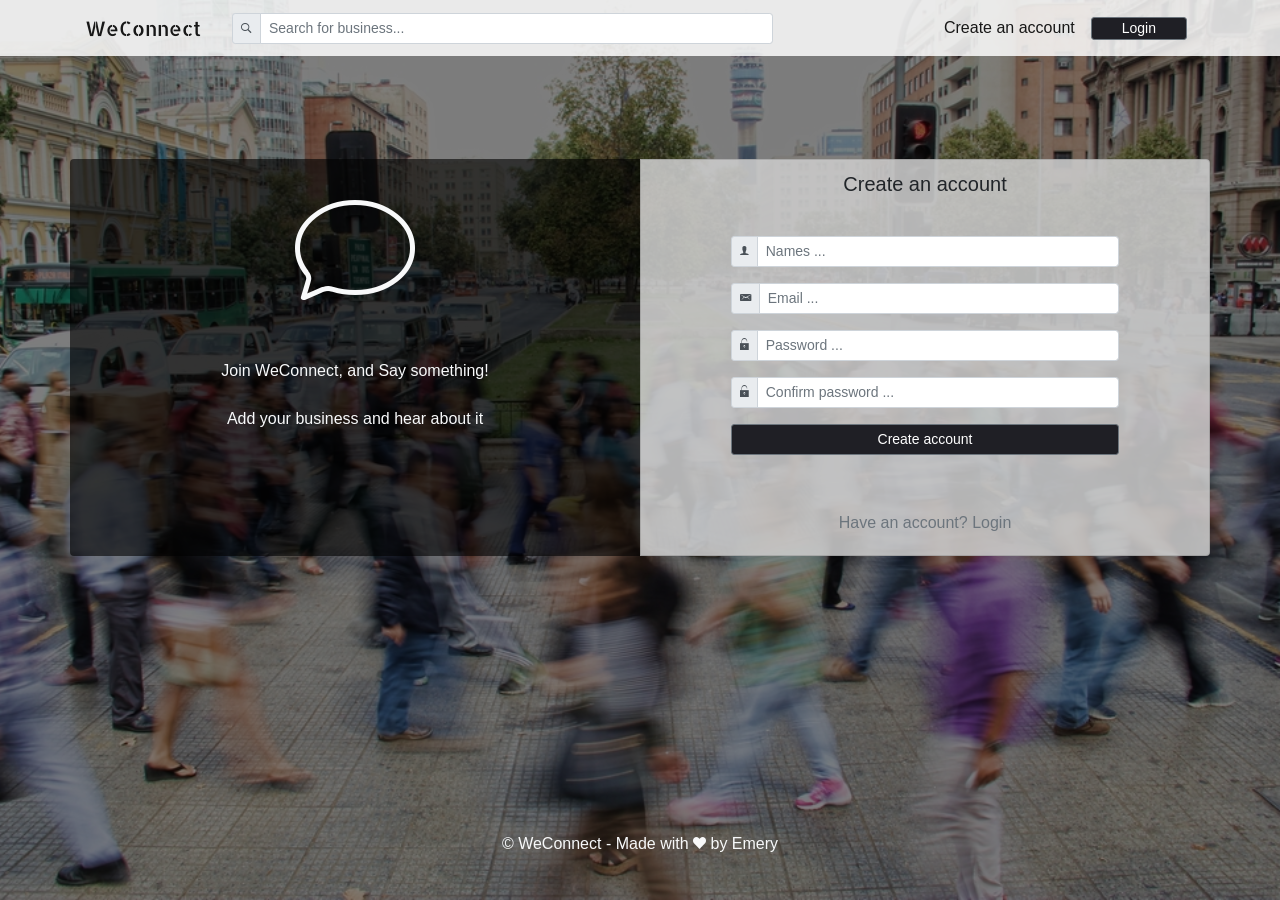
<file: templates/index.html>
<!DOCTYPE html>
<html>
<head>
  <title>Create an account - WeConnect</title>
  <link rel="stylesheet" type="text/css" href="css/bootstrap.min.css"/>
  <link rel="stylesheet" type="text/css" href="css/ionicons.min.css"/>
  <link rel="stylesheet" type="text/css" href="css/style.css"/>
  <link href="https://fonts.googleapis.com/css?family=Allerta+Stencil" rel="stylesheet">
</head>
<body class="body-img">
  <nav class="navbar navbar-expand-lg navbar-light bg-light justify-content-right account-navbar">
    <div class="container">
      <a class="navbar-brand logo" href="index.html">
        WeConnect
      </a>
      <button class="navbar-toggler" type="button" data-toggle="collapse" data-target="#navbarDropdown" aria-controls="navbarDropdown" aria-expanded="false" aria-label="Toggle navigation">
        <span class="navbar-toggler-icon"></span>
      </button>
      <div class="collapse navbar-collapse" id="navbarDropdown">
        <div class="col-md-7 no-padding">
          <form class="form-inline" action="searchResults.html" method="post">
            <div class="input-group col-md-12 input-group-sm">
              <div class="input-group-prepend">
                <div class="input-group-text">
                    <i class="ion-ios-search-strong"></i>
                </div>
              </div>
              <input type="text" class="form-control" placeholder="Search for business..."/>
            </div>
          </form>
        </div>
        <ul class="navbar-nav ml-auto">
          <li class="nav-item active">
            <a class="nav-link" href="#">Create an account</a>
          </li>
          <li class="nav-item">
            <a class="nav-link" href="login.html">
                <button class="btn btn-sm btn-secondary sign-btn">Login</button>
            </a>
          </li>
        </ul>  
      </div>
    </div>
  </nav>
  <section class="content">
    <div class="container">
      <div class="row justify-content-end account-card">
        <div class="col-md-6">
          <div >
            <h1 class="text-center text-light" style="font-size: 160px;">
              <i class="ion-ios-chatbubble-outline"></i>
            </h1>
            <p class="text-light text-center">
              Join WeConnect, and Say something!<br/><br/>
              Add your business and hear about it
            </p>
          </div>
        </div>
        <div class="col-md-6 no-padding">
          <div class="card card-form animated fadeIn">
            <div class="card-header text-center">
              <h5 class="form-header">Create an account</h5>
            </div>
            <div class="card-body">
              <form method="POST" action="AddBusiness.html">
                <div class="form-group row justify-content-center">
                  <div class="input-group input-group-sm col-md-9">
                    <div class="input-group-prepend">
                      <div class="input-group-text">
                        <i class="ion-ios-person"></i>
                      </div>
                    </div>
                    <input type="text" name="names" class="form-control" placeholder="Names ..." type="text" >
                  </div>
                </div>
                <div class="form-group row justify-content-center">
                  <div class="input-group input-group-sm col-md-9">
                    <div class="input-group-prepend">
                      <div class="input-group-text">
                        <i class="ion-email"></i>
                      </div>
                    </div>
                    <input type="email" name="email" class="form-control" placeholder="Email ..." type="text" >
                  </div>
                </div>
                <div class="form-group row justify-content-center">
                  <div class="input-group input-group-sm col-md-9">
                    <div class="input-group-prepend">
                      <div class="input-group-text">
                        <i class="ion-ios-unlocked"></i>
                      </div>
                    </div>
                    <input type="password" class="form-control" name="password" placeholder="Password ..." type="text" />
                  </div>
                </div>
                <div class="form-group row justify-content-center">
                  <div class="input-group input-group-sm col-md-9">
                    <div class="input-group-prepend">
                      <div class="input-group-text">
                        <i class="ion-ios-unlocked"></i>
                      </div>
                    </div>
                    <input type="password" class="form-control" name="passwordConfirm" placeholder="Confirm password ..." type="text" />
                  </div>
                </div>
                <div class="form-group row justify-content-center">
                  <div class="col-md-9">
                    <button type="submit" class="btn btn-secondary btn-block btn-sm">Create account</button>
                  </div>
                </div>
              </form>
            </div>
            <div class="card-body text-center">
              <a href="login.html" class="text-secondary">Have an account? Login</a>
            </div>
          </div>
        </div>
      </div>
    </div>
  </section>
  <footer class="text-center text-light">
    &copy; WeConnect - Made with <i class="ion-heart"></i> by Emery
  </footer>
</body>
<script type="text/javascript" src="js/jquery-1.9.1.min.js"></script>
<script type="text/javascript" src="js/popper.min.js"></script>
<script type="text/javascript" src="js/bootstrap.min.js"></script>
</html>
</file>
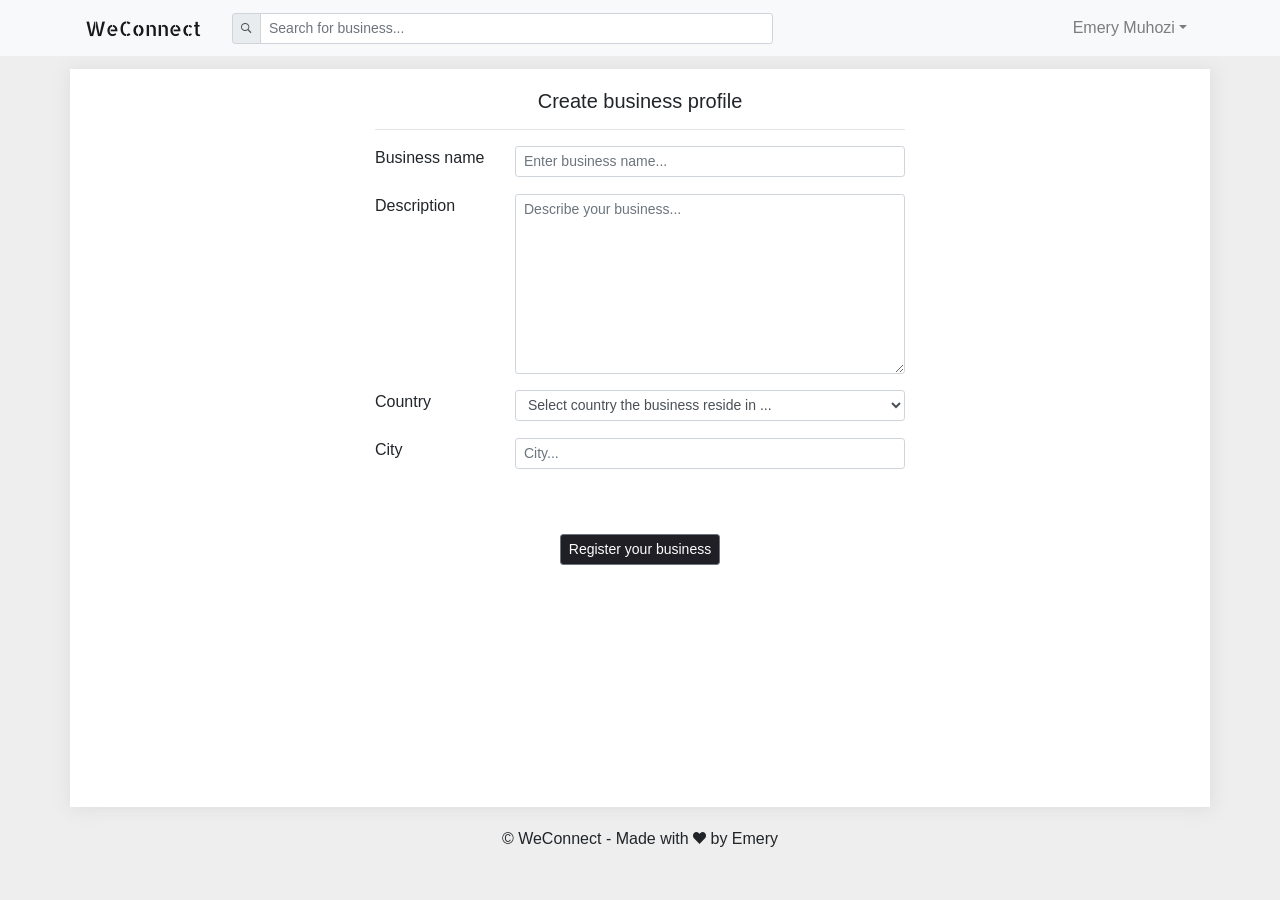
<file: templates/AddBusiness.html>
<!DOCTYPE html>
<html>
<head>
  <title>Create business profile - WeConnect</title>
  <link rel="stylesheet" type="text/css" href="css/bootstrap.min.css"/>
  <link rel="stylesheet" type="text/css" href="css/ionicons.min.css"/>
  <link rel="stylesheet" type="text/css" href="css/style.css"/>
  <link href="https://fonts.googleapis.com/css?family=Allerta+Stencil" rel="stylesheet">
</head>
<body class="dash-body">
  <nav class="navbar navbar-expand-lg navbar-light bg-light justify-content-right">
    <div class="container">
      <a class="navbar-brand logo" href="index.html">
        WeConnect
      </a>
      <button class="navbar-toggler" type="button" data-toggle="collapse" data-target="#navbarDropdown" aria-controls="navbarDropdown" aria-expanded="false" aria-label="Toggle navigation">
        <span class="navbar-toggler-icon"></span>
      </button>
      <div class="collapse navbar-collapse" id="navbarDropdown">
        <div class="col-md-7 no-padding">
          <form class="form-inline" action="searchResults.html" method="post">
            <div class="input-group col-md-12 input-group-sm">
              <div class="input-group-prepend">
                <div class="input-group-text">
                    <i class="ion-ios-search-strong"></i>
                </div>
              </div>
              <input type="text" class="form-control" placeholder="Search for business..."/>
            </div>
          </form>
        </div>
        <ul class="navbar-nav ml-auto">
          <li class="nav-item dropdown">
            <a class="nav-link dropdown-toggle" data-toggle="dropdown" href="#" role="button" aria-haspopup="true" aria-expanded="false">Emery Muhozi</a>
            <div class="dropdown-menu">
              <a class="dropdown-item" href="#">Profile</a>
              <a class="dropdown-item" href="#">Logout</a>
            </div>
          </li>
        </ul> 
      </div>
    </div>
  </nav>
  <section class="content-body">
    <div class="container main-body">
      <div class="row justify-content-center">
        <div class="col-md-6 no-padding body-content">
            <h5 class="text-center">Create business profile</h5><hr/>
            <form method="post" action="#">
              <div class="form-group row">
                <div class="col-md-3">
                  <label>Business name</label>
                </div>
                <div class="col-md-9">
                  <input type="text" name="name" class="form-control form-control-sm" placeholder="Enter business name..."/>
                </div>
              </div>
              <div class="form-group row">
                <div class="col-md-3">
                  <label>Description</label>
                </div>
                <div class="col-md-9">
                  <textarea name="description" class="form-control form-control-sm" style="min-height: 180px" placeholder="Describe your business..."></textarea>
                </div>
              </div>
              <div class="form-group row">
                <div class="col-md-3">
                  <label>Country</label>
                </div>
                <div class="col-md-9">
                  <select class="form-control form-control-sm" name="country">
                    <option disabled selected>Select country the business reside in ...</option>
                    <option>Burundi</option>
                    <option>Kenya</option>
                    <option>Rwanda</option>
                    <option>Tanzania</option>
                    <option>Uganda</option>
                  </select>
                </div>
              </div>
              <div class="form-group row">
                <div class="col-md-3">
                  <label>City</label>
                </div>
                <div class="col-md-9">
                  <input type="text" name="name" class="form-control form-control-sm" placeholder="City..."/>
                </div>
              </div><br/><br/>
              <div class="form-group">
                <div class="text-center">
                  <button type="submit" class="btn btn-secondary btn-sm">Register your business</button>
                </div>
              </div>
            </form>
          </div>
        </div>
      </div>
  </section>
  <footer class="text-center">
    <div class="container">
      &copy; WeConnect - Made with <i class="ion-heart"></i> by Emery
    </div>
  </footer>
</body>
<script type="text/javascript" src="js/jquery-1.9.1.min.js"></script>
<script type="text/javascript" src="js/popper.min.js"></script>
<script type="text/javascript" src="js/bootstrap.min.js"></script>
</html>
</file>
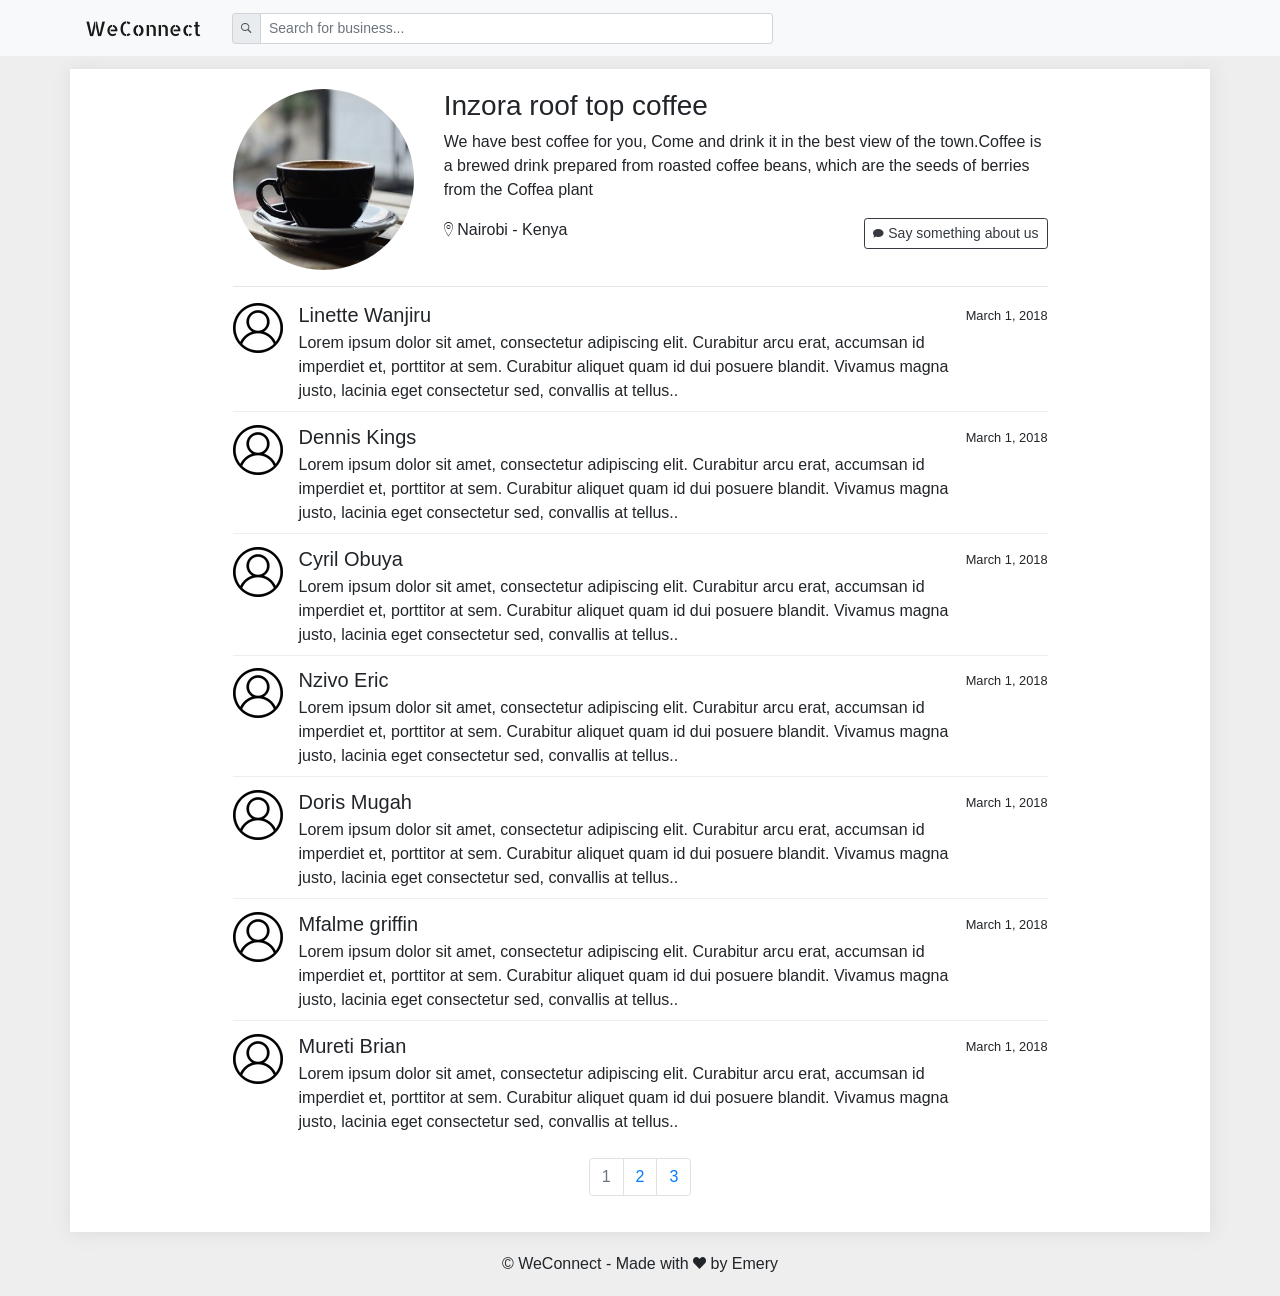
<file: templates/businessProfile.html>
<!DOCTYPE html>
<html>
<head>
  <title>Inzora Rooftop Reviews- WeConnect</title>
  <link rel="stylesheet" type="text/css" href="css/bootstrap.min.css"/>
  <link rel="stylesheet" type="text/css" href="css/ionicons.min.css"/>
  <link rel="stylesheet" type="text/css" href="css/style.css"/>
  <link href="https://fonts.googleapis.com/css?family=Allerta+Stencil" rel="stylesheet">
</head>
<body class="dash-body">
  <nav class="navbar navbar-expand-lg navbar-light bg-light justify-content-right">
    <div class="container">
      <a class="navbar-brand logo" href="index.html">
        WeConnect
      </a>
      <button class="navbar-toggler" type="button" data-toggle="collapse" data-target="#navbarDropdown" aria-controls="navbarDropdown" aria-expanded="false" aria-label="Toggle navigation">
        <span class="navbar-toggler-icon"></span>
      </button>
      <div class="collapse navbar-collapse" id="navbarDropdown">
        <div class="col-md-7 no-padding">
          <form class="form-inline" action="searchResults.html" method="post">
            <div class="input-group col-md-12 input-group-sm">
              <div class="input-group-prepend">
                <div class="input-group-text">
                    <i class="ion-ios-search-strong"></i>
                </div>
              </div>
              <input type="text" class="form-control" placeholder="Search for business..."/>
            </div>
          </form>
        </div>  
      </div>
    </div>
  </nav>
  <section class="content-body">
    <div class="container main-body">
      <div class="row justify-content-center">
        <div class="col-md-9 body-content">
            <div class="row">
              <div class="col-md-3">
                <img src="img/coffee.jpg" class="img-fluid rounded-circle">
              </div>
              <div class="col-md-9">
                <h3>Inzora roof top coffee</h3>
                <p>
                  We have best coffee for you, Come and drink it in the best view of the town.Coffee is a brewed drink prepared from roasted coffee beans, which are the seeds of berries from the Coffea plant
                </p>
                <div class="clear">
                  <div class="d-inline">
                    <i class="ion-ios-location-outline"></i> Nairobi - Kenya
                  </div>
                  <div class="d-inline float-right">
                    <button class="btn btn-sm btn-outline-dark" data-toggle="modal" data-target="#reviewModal">
                      <i class="ion-ios-chatbubble"></i>
                      Say something about us
                    </button>
                    <!-- Write review Modal -->
                    <div class="modal fade" id="reviewModal" tabindex="-1" role="dialog" aria-hidden="true">
                        <div class="modal-dialog" role="document">
                          <div class="modal-content">
                            <div class="modal-header">
                              <h6 class="modal-title" id="reviewModal"> Write your review</h6>
                              <button type="button" class="close" data-dismiss="modal" aria-label="Close">
                                <span aria-hidden="true">&times;</span>
                              </button>
                            </div>
                            <div class="modal-body">
                              <form>
                                <div class="form-group">
                                  <div class="input-group input-group-sm">
                                    <div class="input-group-prepend">
                                      <div class="input-group-text">
                                          <i class="ion-person"></i>
                                      </div>
                                    </div>
                                    <input type="text" name="names" class="form-control" placeholder="Names ...">
                                  </div>
                                </div>
                                <div class="form-group">
                                  <div class="input-group input-group-sm">
                                    <div class="input-group-prepend align-items-start">
                                      <div class="input-group-text">
                                          <i class="ion-ios-chatbubble"></i>
                                      </div>
                                    </div>
                                    <textarea name="review" class="form-control review-textarea" placeholder="Write your review about Inzora rooftop coffee ..."></textarea>
                                  </div>
                                </div>
                              </form>
                            </div>
                            <div class="modal-footer justify-content-center">
                              <button type="button" class="btn btn-default btn-sm" data-dismiss="modal">Cancel</button>
                              <button type="button" class="btn btn-secondary btn-sm">Send my review</button>
                            </div>
                          </div>
                        </div>
                      </div>
                      <!-- / Write review modal -->
                    </div>
                </div>
              </div>
            </div>
            <hr/>
            <ul class="list-unstyled">
              <li class="media review">
                <div class="mr-3">
                  <img src="img/user.png">
                </div>
                <div class="media-body">
                  <h5 class="mt-0 mb-1">Linette Wanjiru</h5>
                  Lorem ipsum dolor sit amet, consectetur adipiscing elit. Curabitur arcu erat, accumsan id imperdiet et, porttitor at sem. Curabitur aliquet quam id dui posuere blandit. Vivamus magna justo, lacinia eget consectetur sed, convallis at tellus..
                </div>
                <div><small>March 1, 2018</small></div>
              </li>
              <li class="media review">
                <div class="mr-3">
                  <img src="img/user.png">
                </div>
                <div class="media-body">
                  <h5 class="mt-0 mb-1">Dennis Kings</h5>
                  Lorem ipsum dolor sit amet, consectetur adipiscing elit. Curabitur arcu erat, accumsan id imperdiet et, porttitor at sem. Curabitur aliquet quam id dui posuere blandit. Vivamus magna justo, lacinia eget consectetur sed, convallis at tellus..
                </div>
                <div><small>March 1, 2018</small></div>
              </li>
              <li class="media review">
                <div class="mr-3">
                  <img src="img/user.png">
                </div>
                <div class="media-body">
                  <h5 class="mt-0 mb-1">Cyril Obuya</h5>
                  Lorem ipsum dolor sit amet, consectetur adipiscing elit. Curabitur arcu erat, accumsan id imperdiet et, porttitor at sem. Curabitur aliquet quam id dui posuere blandit. Vivamus magna justo, lacinia eget consectetur sed, convallis at tellus..
                </div>
                <div><small>March 1, 2018</small></div>
              </li>
              <li class="media review">
                <div class="mr-3">
                  <img src="img/user.png">
                </div>
                <div class="media-body">
                  <h5 class="mt-0 mb-1">Nzivo Eric</h5>
                  Lorem ipsum dolor sit amet, consectetur adipiscing elit. Curabitur arcu erat, accumsan id imperdiet et, porttitor at sem. Curabitur aliquet quam id dui posuere blandit. Vivamus magna justo, lacinia eget consectetur sed, convallis at tellus..
                </div>
                <div><small>March 1, 2018</small></div>
              </li>
              <li class="media review">
                <div class="mr-3">
                  <img src="img/user.png">
                </div>
                <div class="media-body">
                  <h5 class="mt-0 mb-1">Doris Mugah</h5>
                  Lorem ipsum dolor sit amet, consectetur adipiscing elit. Curabitur arcu erat, accumsan id imperdiet et, porttitor at sem. Curabitur aliquet quam id dui posuere blandit. Vivamus magna justo, lacinia eget consectetur sed, convallis at tellus..
                </div>
                <div><small>March 1, 2018</small></div>
              </li>
              <li class="media review">
                <div class="mr-3">
                  <img src="img/user.png">
                </div>
                <div class="media-body">
                  <h5 class="mt-0 mb-1">Mfalme griffin </h5>
                  Lorem ipsum dolor sit amet, consectetur adipiscing elit. Curabitur arcu erat, accumsan id imperdiet et, porttitor at sem. Curabitur aliquet quam id dui posuere blandit. Vivamus magna justo, lacinia eget consectetur sed, convallis at tellus..
                </div>
                <div><small>March 1, 2018</small></div>
              </li>
              <li class="media review">
                <div class="mr-3">
                  <img src="img/user.png">
                </div>
                <div class="media-body">
                  <h5 class="mt-0 mb-1">Mureti Brian</h5>
                  Lorem ipsum dolor sit amet, consectetur adipiscing elit. Curabitur arcu erat, accumsan id imperdiet et, porttitor at sem. Curabitur aliquet quam id dui posuere blandit. Vivamus magna justo, lacinia eget consectetur sed, convallis at tellus..
                </div>
                <div><small>March 1, 2018</small></div>
              </li>
            </ul>
            <nav>
              <ul class="pagination justify-content-center text-dark">
                <li class="page-item disabled">
                  <a class="page-link" href="#" tabindex="-1">1</a>
                </li>
                <li class="page-item"><a class="page-link" href="#">2</a></li>
                <li class="page-item"><a class="page-link" href="#">3</a></li>
              </ul>
            </nav>
          </div>
        </div>
      </div>
  </section>
  <footer class="text-center">
    <div class="container">
      &copy; WeConnect - Made with <i class="ion-heart"></i> by Emery
    </div>
  </footer>
</body>
<script type="text/javascript" src="js/jquery-1.9.1.min.js"></script>
<script type="text/javascript" src="js/popper.min.js"></script>
<script type="text/javascript" src="js/bootstrap.min.js"></script>
</html>
</file>
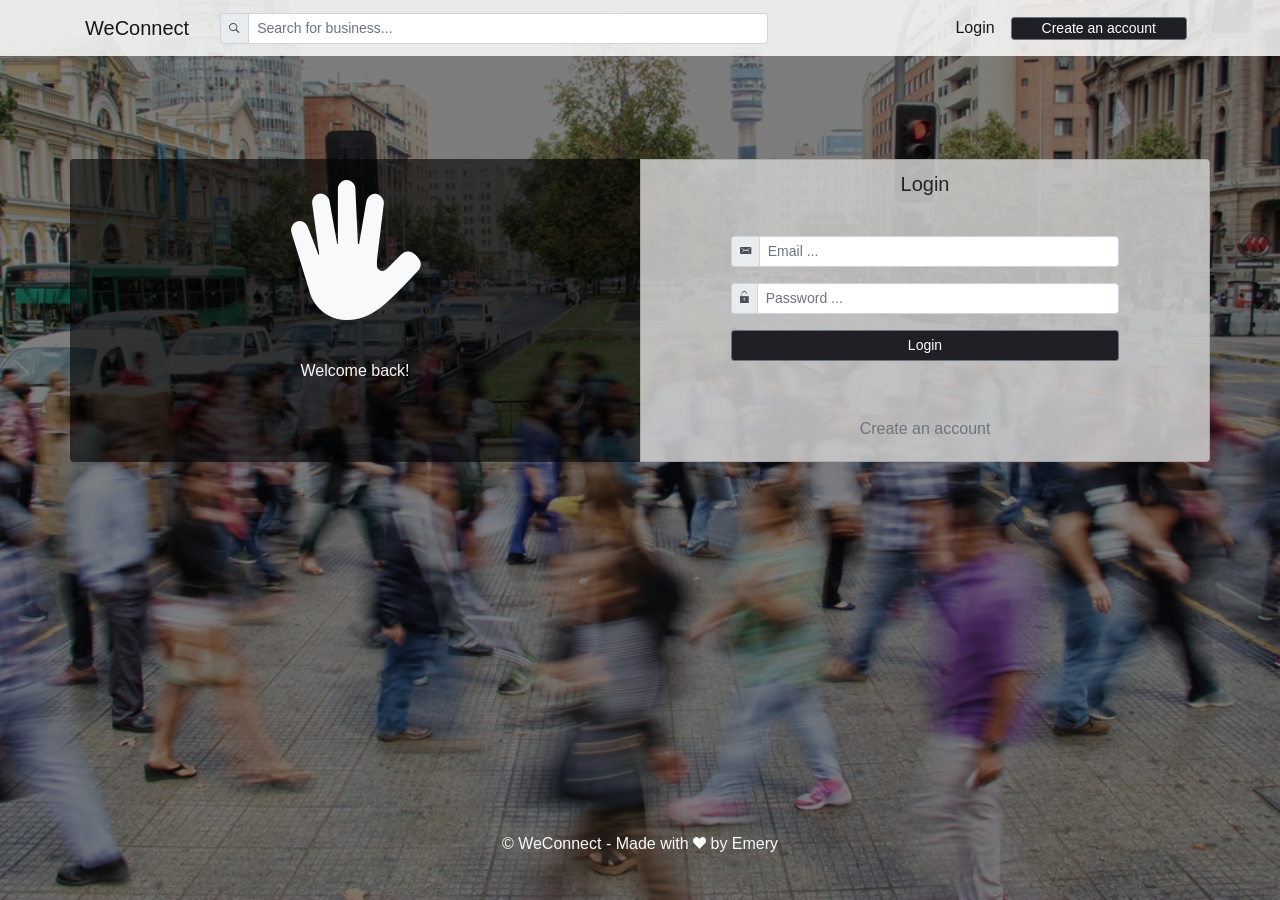
<file: templates/login.html>
<!DOCTYPE html>
<html>
<head>
  <title>Login - WeConnect</title>
  <link rel="stylesheet" type="text/css" href="css/bootstrap.min.css"/>
  <link rel="stylesheet" type="text/css" href="css/ionicons.min.css"/>
  <link rel="stylesheet" type="text/css" href="css/animate.css"/>
  <link rel="stylesheet" type="text/css" href="css/style.css"/>
</head>
<body class="body-img">
  <nav class="navbar navbar-expand-lg navbar-light bg-light justify-content-right account-navbar">
    <div class="container">
      <a class="navbar-brand logo" href="index.html">
        WeConnect
      </a>
      <button class="navbar-toggler" type="button" data-toggle="collapse" data-target="#navbarDropdown" aria-controls="navbarDropdown" aria-expanded="false">
        <span class="navbar-toggler-icon"></span>
      </button>
      <div class="collapse navbar-collapse" id="navbarDropdown">
        <div class="col-md-7 no-padding">
          <form class="form-inline" action="searchResults.html" method="post">
            <div class="input-group col-md-12 input-group-sm">
              <div class="input-group-prepend">
                <div class="input-group-text">
                    <i class="ion-ios-search-strong"></i>
                </div>
              </div>
              <input type="text" class="form-control" placeholder="Search for business..."/>
            </div>
          </form>
        </div>
        <ul class="navbar-nav ml-auto">
          <li class="nav-item active">
            <a class="nav-link" href="#">Login</a>
          </li>
          <li class="nav-item">
            <a class="nav-link" href="index.html">
                <button class="btn btn-sm btn-secondary sign-btn">Create an account</button>
            </a>
          </li>
        </ul>  
      </div>
    </div>
  </nav>
  <section class="content">
    <div class="container">
      <div class="row justify-content-end account-card">
        <div class="col-md-6">
          <div >
            <h1 class="text-center text-light" style="font-size: 160px;">
              <i class="ion-android-hand"></i>
            </h1>
            <p class="text-light text-center">
              Welcome back!<br/><br/>
            </p>
          </div>
        </div>
        <div class="col-md-6 no-padding">
          <div class="card card-form animated fadeIn">
            <div class="card-header text-center">
              <h5 class="form-header">Login</h5>
            </div>
            <div class="card-body">
              <form method="POST" action="updateBusiness.html" method="post"">
                <div class="form-group row justify-content-center">
                  <div class="input-group input-group-sm col-md-9">
                    <div class="input-group-prepend">
                      <div class="input-group-text">
                        <i class="ion-email"></i>
                      </div>
                    </div>
                    <input type="email" name="email" class="form-control" placeholder="Email ..." type="text" >
                  </div>
                </div>
                <div class="form-group row justify-content-center">
                  <div class="input-group input-group-sm col-md-9">
                    <div class="input-group-prepend">
                      <div class="input-group-text">
                        <i class="ion-ios-unlocked"></i>
                      </div>
                    </div>
                    <input type="password" class="form-control" name="password" placeholder="Password ..." type="text" />
                  </div>
                </div>
                <div class="form-group row justify-content-center">
                  <div class="col-md-9">
                    <button type="submit" class="btn btn-secondary btn-block btn-sm">Login</button>
                  </div>
                </div>
              </form>
            </div>
            <div class="card-body text-center">
              <a href="index.html" class="text-secondary">Create an account</a>
            </div>
          </div>
        </div>
      </div>
    </div>
  </section>
  <footer class="text-center text-light">
    &copy; WeConnect - Made with <i class="ion-heart"></i> by Emery
  </footer>
</body>
<script type="text/javascript" src="js/jquery-1.9.1.min.js"></script>
<script type="text/javascript" src="js/popper.min.js"></script>
<script type="text/javascript" src="js/bootstrap.min.js"></script>
</html>
</file>
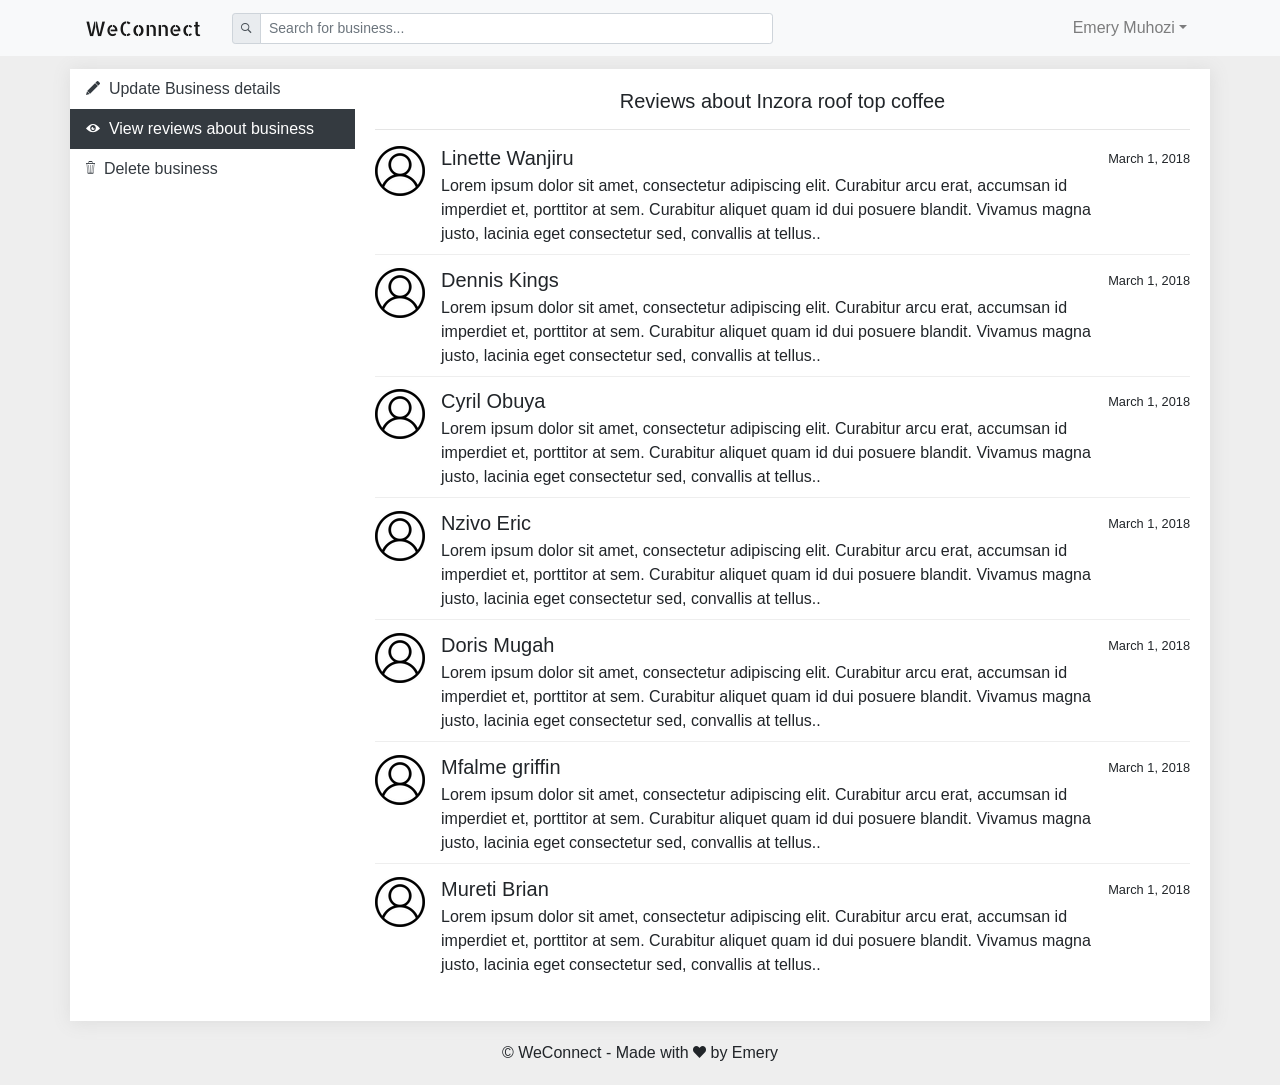
<file: templates/reviews.html>
<!DOCTYPE html>
<html>
<head>
  <title>Inzora Rooftop Reviews- WeConnect</title>
  <link rel="stylesheet" type="text/css" href="css/bootstrap.min.css"/>
  <link rel="stylesheet" type="text/css" href="css/ionicons.min.css"/>
  <link rel="stylesheet" type="text/css" href="css/style.css"/>
  <link href="https://fonts.googleapis.com/css?family=Allerta+Stencil" rel="stylesheet">
</head>
<body class="dash-body">
  <nav class="navbar navbar-expand-lg navbar-light bg-light justify-content-right">
    <div class="container">
      <a class="navbar-brand logo" href="index.html">
        WeConnect
      </a>
      <button class="navbar-toggler" type="button" data-toggle="collapse" data-target="#navbarDropdown" aria-controls="navbarDropdown" aria-expanded="false" aria-label="Toggle navigation">
        <span class="navbar-toggler-icon"></span>
      </button>
      <div class="collapse navbar-collapse" id="navbarDropdown">
        <div class="col-md-7 no-padding">
          <form class="form-inline" action="searchResults.html" method="post">
            <div class="input-group col-md-12 input-group-sm">
              <div class="input-group-prepend">
                <div class="input-group-text">
                    <i class="ion-ios-search-strong"></i>
                </div>
              </div>
              <input type="text" class="form-control" placeholder="Search for business..."/>
            </div>
          </form>
        </div>
        <ul class="navbar-nav ml-auto">
          <li class="nav-item dropdown">
            <a class="nav-link dropdown-toggle" data-toggle="dropdown" href="#" role="button" aria-haspopup="true" aria-expanded="false">Emery Muhozi</a>
            <div class="dropdown-menu">
              <a class="dropdown-item" href="#">Profile</a>
              <a class="dropdown-item" href="#">Logout</a>
            </div>
          </li>
        </ul>  
      </div>
    </div>
  </nav>
  <section class="content-body">
    <div class="container main-body" style="">
      <div class="row justify-content-center">
        <div class="col-md-3 no-padding">
          <div class="nav flex-column nav-pills">
            <a href="updateBusiness.html" class="nav-link text-dark">
              <i class="ion-edit"></i>&nbsp;
              Update Business details
            </a>
            <a href="reviews.html" class="nav-link active bg-dark">
              <i class="ion-eye"></i>&nbsp;
              View reviews about business
            </a>
            <a href="#" class="nav-link text-dark">
              <i class="ion-ios-trash-outline"></i>&nbsp;
              Delete business
            </a>
          </div>
        </div>
        <div class="col-md-9 body-content">
            <h5 class="text-center">Reviews about Inzora roof top coffee</h5><hr/>
            <ul class="list-unstyled">
              <li class="media review">
                <div class="mr-3">
                  <img src="img/user.png">
                </div>
                <div class="media-body">
                  <h5 class="mt-0 mb-1">Linette Wanjiru</h5>
                  Lorem ipsum dolor sit amet, consectetur adipiscing elit. Curabitur arcu erat, accumsan id imperdiet et, porttitor at sem. Curabitur aliquet quam id dui posuere blandit. Vivamus magna justo, lacinia eget consectetur sed, convallis at tellus..
                </div>
                <div><small>March 1, 2018</small></div>
              </li>
              <li class="media review">
                <div class="mr-3">
                  <img src="img/user.png">
                </div>
                <div class="media-body">
                  <h5 class="mt-0 mb-1">Dennis Kings</h5>
                  Lorem ipsum dolor sit amet, consectetur adipiscing elit. Curabitur arcu erat, accumsan id imperdiet et, porttitor at sem. Curabitur aliquet quam id dui posuere blandit. Vivamus magna justo, lacinia eget consectetur sed, convallis at tellus..
                </div>
                <div><small>March 1, 2018</small></div>
              </li>
              <li class="media review">
                <div class="mr-3">
                  <img src="img/user.png">
                </div>
                <div class="media-body">
                  <h5 class="mt-0 mb-1">Cyril Obuya</h5>
                  Lorem ipsum dolor sit amet, consectetur adipiscing elit. Curabitur arcu erat, accumsan id imperdiet et, porttitor at sem. Curabitur aliquet quam id dui posuere blandit. Vivamus magna justo, lacinia eget consectetur sed, convallis at tellus..
                </div>
                <div><small>March 1, 2018</small></div>
              </li>
              <li class="media review">
                <div class="mr-3">
                  <img src="img/user.png">
                </div>
                <div class="media-body">
                  <h5 class="mt-0 mb-1">Nzivo Eric</h5>
                  Lorem ipsum dolor sit amet, consectetur adipiscing elit. Curabitur arcu erat, accumsan id imperdiet et, porttitor at sem. Curabitur aliquet quam id dui posuere blandit. Vivamus magna justo, lacinia eget consectetur sed, convallis at tellus..
                </div>
                <div><small>March 1, 2018</small></div>
              </li>
              <li class="media review">
                <div class="mr-3">
                  <img src="img/user.png">
                </div>
                <div class="media-body">
                  <h5 class="mt-0 mb-1">Doris Mugah</h5>
                  Lorem ipsum dolor sit amet, consectetur adipiscing elit. Curabitur arcu erat, accumsan id imperdiet et, porttitor at sem. Curabitur aliquet quam id dui posuere blandit. Vivamus magna justo, lacinia eget consectetur sed, convallis at tellus..
                </div>
                <div><small>March 1, 2018</small></div>
              </li>
              <li class="media review">
                <div class="mr-3">
                  <img src="img/user.png">
                </div>
                <div class="media-body">
                  <h5 class="mt-0 mb-1">Mfalme griffin </h5>
                  Lorem ipsum dolor sit amet, consectetur adipiscing elit. Curabitur arcu erat, accumsan id imperdiet et, porttitor at sem. Curabitur aliquet quam id dui posuere blandit. Vivamus magna justo, lacinia eget consectetur sed, convallis at tellus..
                </div>
                <div><small>March 1, 2018</small></div>
              </li>
              <li class="media review">
                <div class="mr-3">
                  <img src="img/user.png">
                </div>
                <div class="media-body">
                  <h5 class="mt-0 mb-1">Mureti Brian</h5>
                  Lorem ipsum dolor sit amet, consectetur adipiscing elit. Curabitur arcu erat, accumsan id imperdiet et, porttitor at sem. Curabitur aliquet quam id dui posuere blandit. Vivamus magna justo, lacinia eget consectetur sed, convallis at tellus..
                </div>
                <div><small>March 1, 2018</small></div>
              </li>
            </ul>
          </div>
        </div>
      </div>
  </section>
  <footer class="text-center">
    <div class="container">
      &copy; WeConnect - Made with <i class="ion-heart"></i> by Emery
    </div>
  </footer>
</body>
<script type="text/javascript" src="js/jquery-1.9.1.min.js"></script>
<script type="text/javascript" src="js/popper.min.js"></script>
<script type="text/javascript" src="js/bootstrap.min.js"></script>
</html>
</file>
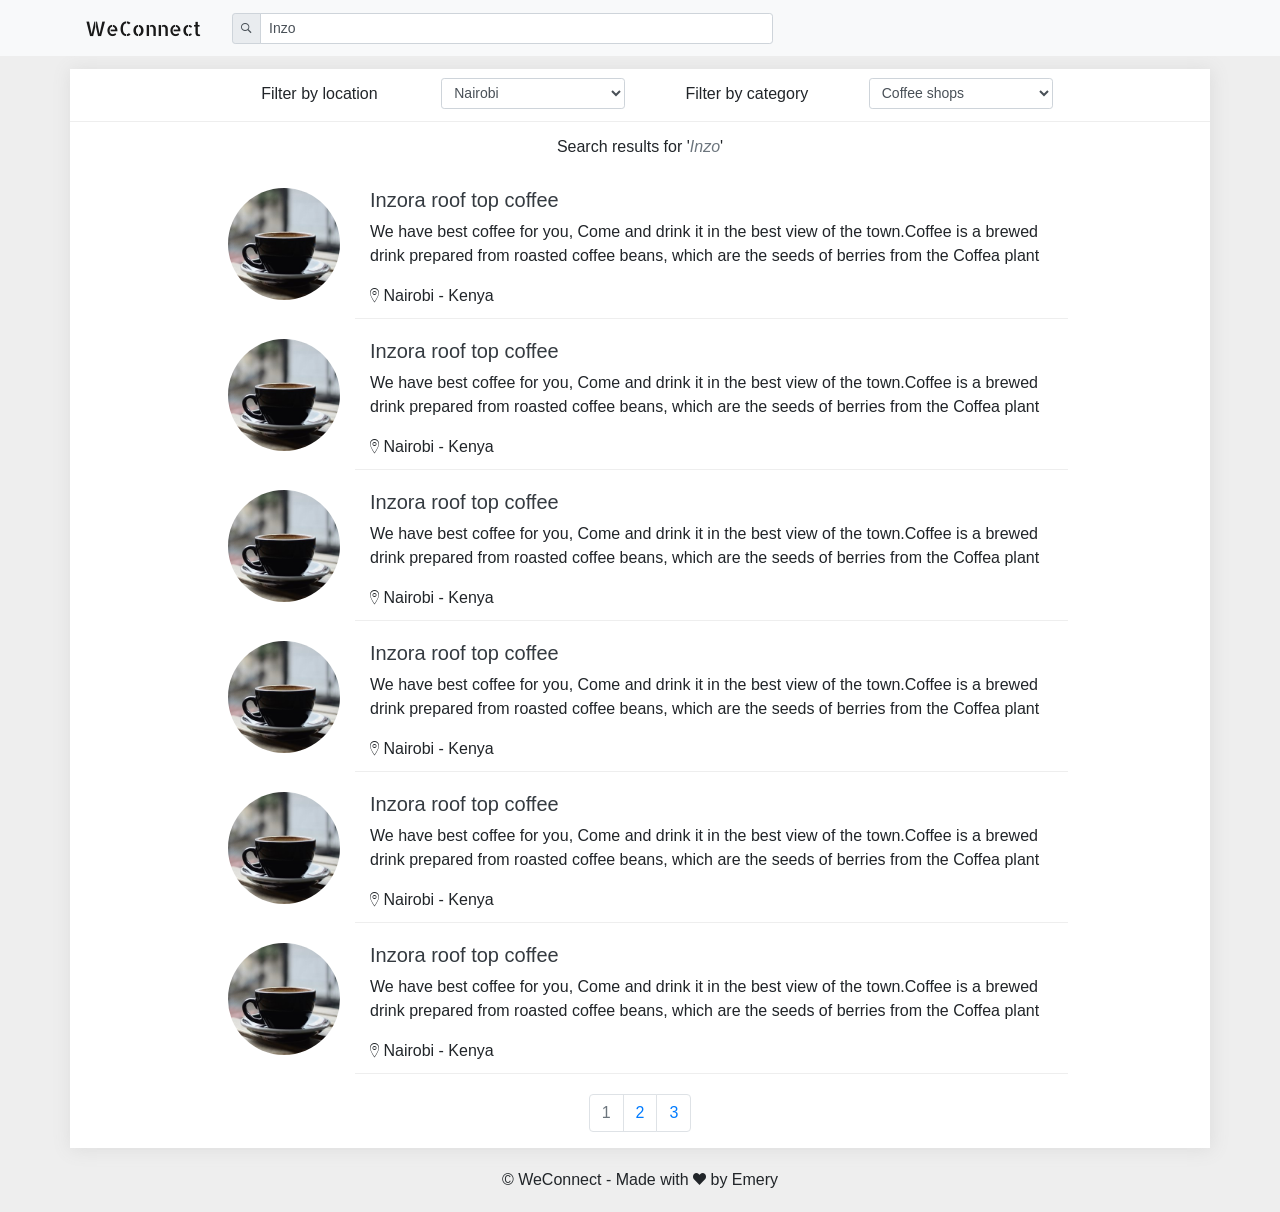
<file: templates/searchResults.html>
<!DOCTYPE html>
<html>
<head>
  <title>Search for Inzora - WeConnect</title>
  <link rel="stylesheet" type="text/css" href="css/bootstrap.min.css"/>
  <link rel="stylesheet" type="text/css" href="css/ionicons.min.css"/>
  <link rel="stylesheet" type="text/css" href="css/style.css"/>
  <link href="https://fonts.googleapis.com/css?family=Allerta+Stencil" rel="stylesheet">
</head>
<body class="dash-body">
  <nav class="navbar navbar-expand-lg navbar-light bg-light justify-content-right">
    <div class="container">
      <a class="navbar-brand logo" href="index.html">
        WeConnect
      </a>
      <button class="navbar-toggler" type="button" data-toggle="collapse" data-target="#navbarDropdown" aria-controls="navbarDropdown" aria-expanded="false" aria-label="Toggle navigation">
        <span class="navbar-toggler-icon"></span>
      </button>
      <div class="collapse navbar-collapse" id="navbarDropdown">
        <div class="col-md-7 no-padding">
          <form class="form-inline" action="searchResults.html" method="post">
            <div class="input-group col-md-12 input-group-sm">
              <div class="input-group-prepend">
                <div class="input-group-text">
                    <i class="ion-ios-search-strong"></i>
                </div>
              </div>
              <input type="text" name="query" value="Inzo" class="form-control" placeholder="Search for business..."/>
            </div>
          </form>
        </div>  
      </div>
    </div>
  </nav>
  <section class="content-body">
    <div class="container main-body">
      <div class="row justify-content-center filters">
        <div class="col-md-9 text-center">
          <form class="row">
            <div class="col-md-6">
              <div class="row">
                <div class="col-md-6">
                  <label class="form-text form-sm">Filter by location</label>
                </div>
                <div class="col-md-6">
                  <select name="location" class="form-control form-control-sm"/>
                    <option>Kigali</option>
                    <option>Kampala</option>
                    <option selected>Nairobi</option>
                  </select>
                </div>
              </div>
            </div>
            <div class="col-md-6">
              <div class="row">
                <div class="col-md-6">
                  <label class="form-text form-sm">Filter by category</label>
                </div>
                <div class="col-md-6">
                  <select name="category" class="form-control form-control-sm"/>
                    <option>Restaurants</option>
                    <option>Shops</option>
                    <option selected>Coffee shops</option>
                  </select>
                </div>
              </div>
            </div>
          </form>
        </div>
      </div>
      <div class="row justify-content-center">
        <div class="col-md-9">
          <!-- Business companies list -->
          <h6 class="text-center">Search results for '<i class="text-muted">Inzo</i>'</h6><br/>
          <div class="row business-div">
            <div class="col-md-2">
              <a href="businessProfile.html" class="text-dark">
                <img src="img/coffee.jpg" class="img-fluid rounded-circle">
              </a>
            </div>
            <div class="col-md-10">
              <h5>
                <a href="businessProfile.html" class="text-dark">Inzora roof top coffee</a>
              </h5>
              <p>
                We have best coffee for you, Come and drink it in the best view of the town.Coffee is a brewed drink prepared from roasted coffee beans, which are the seeds of berries from the Coffea plant
              </p>
              <i class="ion-ios-location-outline"></i> Nairobi - Kenya
            </div>
          </div>

          <div class="row business-div">
            <div class="col-md-2">
              <a href="businessProfile.html" class="text-dark">
                <img src="img/coffee.jpg" class="img-fluid rounded-circle">
              </a>
            </div>
            <div class="col-md-10">
              <h5>
                <a href="businessProfile.html" class="text-dark">Inzora roof top coffee</a>
              </h5>
              <p>
                We have best coffee for you, Come and drink it in the best view of the town.Coffee is a brewed drink prepared from roasted coffee beans, which are the seeds of berries from the Coffea plant
              </p>
              <i class="ion-ios-location-outline"></i> Nairobi - Kenya
            </div>
          </div>

          <div class="row business-div">
            <div class="col-md-2">
              <a href="businessProfile.html" class="text-dark">
                <img src="img/coffee.jpg" class="img-fluid rounded-circle">
              </a>
            </div>
            <div class="col-md-10">
              <h5>
                <a href="businessProfile.html" class="text-dark">Inzora roof top coffee</a>
              </h5>
              <p>
                We have best coffee for you, Come and drink it in the best view of the town.Coffee is a brewed drink prepared from roasted coffee beans, which are the seeds of berries from the Coffea plant
              </p>
              <i class="ion-ios-location-outline"></i> Nairobi - Kenya
            </div>
          </div>

          <div class="row business-div">
            <div class="col-md-2">
              <a href="businessProfile.html" class="text-dark">
                <img src="img/coffee.jpg" class="img-fluid rounded-circle">
              </a>
            </div>
            <div class="col-md-10">
              <h5>
                <a href="businessProfile.html" class="text-dark">Inzora roof top coffee</a>
              </h5>
              <p>
                We have best coffee for you, Come and drink it in the best view of the town.Coffee is a brewed drink prepared from roasted coffee beans, which are the seeds of berries from the Coffea plant
              </p>
              <i class="ion-ios-location-outline"></i> Nairobi - Kenya
            </div>
          </div>

          <div class="row business-div">
            <div class="col-md-2">
              <a href="businessProfile.html" class="text-dark">
                <img src="img/coffee.jpg" class="img-fluid rounded-circle">
              </a>
            </div>
            <div class="col-md-10">
              <h5>
                <a href="businessProfile.html" class="text-dark">Inzora roof top coffee</a>
              </h5>
              <p>
                We have best coffee for you, Come and drink it in the best view of the town.Coffee is a brewed drink prepared from roasted coffee beans, which are the seeds of berries from the Coffea plant
              </p>
              <i class="ion-ios-location-outline"></i> Nairobi - Kenya
            </div>
          </div>

          <div class="row business-div">
            <div class="col-md-2">
              <a href="businessProfile.html" class="text-dark">
                <img src="img/coffee.jpg" class="img-fluid rounded-circle">
              </a>
            </div>
            <div class="col-md-10">
              <h5>
                <a href="businessProfile.html" class="text-dark">Inzora roof top coffee</a>
              </h5>
              <p>
                We have best coffee for you, Come and drink it in the best view of the town.Coffee is a brewed drink prepared from roasted coffee beans, which are the seeds of berries from the Coffea plant
              </p>
              <i class="ion-ios-location-outline"></i> Nairobi - Kenya
            </div>
          </div>

            
          <nav>
            <ul class="pagination justify-content-center text-dark">
              <li class="page-item disabled">
                <a class="page-link" href="#" tabindex="-1">1</a>
              </li>
              <li class="page-item"><a class="page-link" href="#">2</a></li>
              <li class="page-item"><a class="page-link" href="#">3</a></li>
            </ul>
          </nav>
        </div>
      </div>
    </div>
  </section>
  <footer class="text-center">
    <div class="container">
      &copy; WeConnect - Made with <i class="ion-heart"></i> by Emery
    </div>
  </footer>
</body>
<script type="text/javascript" src="js/jquery-1.9.1.min.js"></script>
<script type="text/javascript" src="js/popper.min.js"></script>
<script type="text/javascript" src="js/bootstrap.min.js"></script>
</html>
</file>
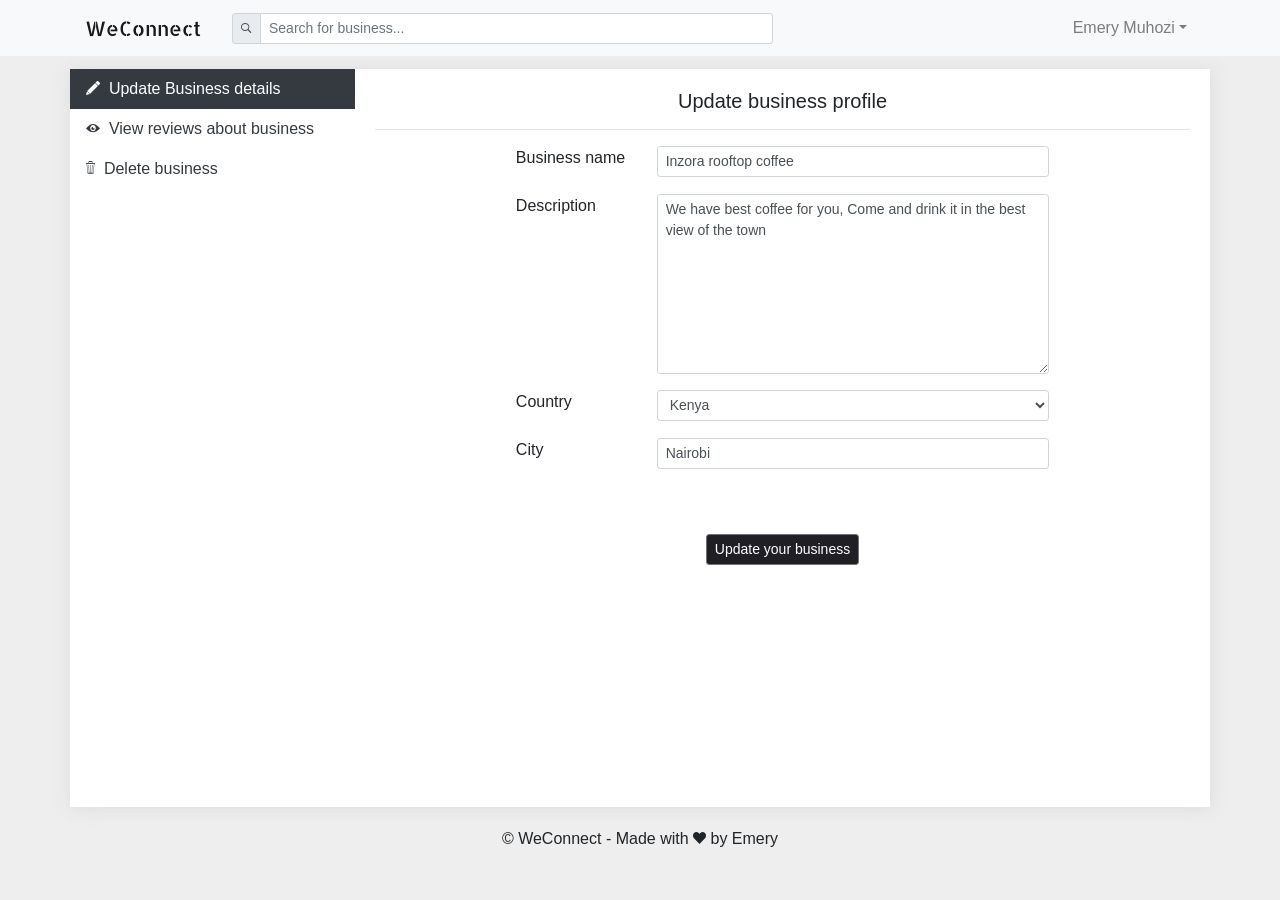
<file: templates/updateBusiness.html>
<!DOCTYPE html>
<html>
<head>
  <title>Update Inzora Rooftop - WeConnect</title>
  <link rel="stylesheet" type="text/css" href="css/bootstrap.min.css"/>
  <link rel="stylesheet" type="text/css" href="css/ionicons.min.css"/>
  <link rel="stylesheet" type="text/css" href="css/style.css"/>
  <link href="https://fonts.googleapis.com/css?family=Allerta+Stencil" rel="stylesheet">
</head>
<body class="dash-body">
  <nav class="navbar navbar-expand-lg navbar-light bg-light justify-content-right">
    <div class="container">
      <a class="navbar-brand logo" href="index.html">
        WeConnect
      </a>
      <button class="navbar-toggler" type="button" data-toggle="collapse" data-target="#navbarDropdown" aria-controls="navbarDropdown" aria-expanded="false" aria-label="Toggle navigation">
        <span class="navbar-toggler-icon"></span>
      </button>
      <div class="collapse navbar-collapse" id="navbarDropdown">
        <div class="col-md-7 no-padding">
          <form class="form-inline" action="searchResults.html" method="post">
            <div class="input-group col-md-12 input-group-sm">
              <div class="input-group-prepend">
                <div class="input-group-text">
                    <i class="ion-ios-search-strong"></i>
                </div>
              </div>
              <input type="text" class="form-control" placeholder="Search for business..."/>
            </div>
          </form>
        </div>
        <ul class="navbar-nav ml-auto">
          <li class="nav-item dropdown">
            <a class="nav-link dropdown-toggle" data-toggle="dropdown" href="#" role="button" aria-haspopup="true" aria-expanded="false">Emery Muhozi</a>
            <div class="dropdown-menu">
              <a class="dropdown-item" href="#">Profile</a>
              <a class="dropdown-item" href="#">Logout</a>
            </div>
          </li>
        </ul>  
      </div>
    </div>
  </nav>
  <section class="content-body">
    <div class="container main-body" style="">
      <div class="row justify-content-center">
        <div class="col-md-3 no-padding">
          <div class="nav flex-column nav-pills">
            <a href="updateBusiness.html" class="nav-link active bg-dark">
              <i class="ion-edit"></i>&nbsp;
              Update Business details
            </a>
            <a href="reviews.html" class="nav-link text-dark">
              <i class="ion-eye"></i>&nbsp;
              View reviews about business
            </a>
            <a href="#" class="nav-link text-dark">
              <i class="ion-ios-trash-outline"></i>&nbsp;
              Delete business
            </a>
          </div>
        </div>
        <div class="col-md-9 body-content">
            <h5 class="text-center">Update business profile</h5><hr/>
            <form method="post" action="#">
              <div class="form-group row justify-content-center">
                <div class="col-md-2">
                  <label>Business name</label>
                </div>
                <div class="col-md-6">
                  <input type="text" name="name" value="Inzora rooftop coffee" class="form-control form-control-sm" placeholder="Enter business name..."/>
                </div>
              </div>
              <div class="form-group row justify-content-center">
                <div class="col-md-2">
                  <label>Description</label>
                </div>
                <div class="col-md-6">
                  <textarea name="description" class="form-control form-control-sm" style="min-height: 180px" placeholder="Describe your business...">We have best coffee for you, Come and drink it in the best view of the town</textarea>
                </div>
              </div>
              <div class="form-group row justify-content-center">
                <div class="col-md-2">
                  <label>Country</label>
                </div>
                <div class="col-md-6">
                  <select class="form-control form-control-sm" name="country">
                    <option disabled>Select country the business reside in ...</option>
                    <option>Burundi</option>
                    <option selected>Kenya</option>
                    <option>Rwanda</option>
                    <option>Tanzania</option>
                    <option>Uganda</option>
                  </select>
                </div>
              </div>
              <div class="form-group row justify-content-center">
                <div class="col-md-2">
                  <label>City</label>
                </div>
                <div class="col-md-6">
                  <input type="text" name="city" value="Nairobi" class="form-control form-control-sm" placeholder="City..."/>
                </div>
              </div><br/><br/>
              <div class="form-group">
                <div class="text-center">
                  <button type="submit" class="btn btn-secondary btn-sm">Update your business</button>
                </div>
              </div>
            </form>
          </div>
        </div>
      </div>
  </section>
  <footer class="text-center">
    <div class="container">
      &copy; WeConnect - Made with <i class="ion-heart"></i> by Emery
    </div>
  </footer>
</body>
<script type="text/javascript" src="js/jquery-1.9.1.min.js"></script>
<script type="text/javascript" src="js/popper.min.js"></script>
<script type="text/javascript" src="js/bootstrap.min.js"></script>
</html>
</file>
<file: templates/css/style.css>
.body-img{
	background-image: url('../img/mauro-mora-85112-unsplash.jpg');
	background-color: rgba(0, 0, 0, 0.5);
	background-size: cover;
	background-blend-mode: overlay;
	background-repeat: no-repeat;
	background-position: 50% 50%;
	background-attachment: fixed;
}
.logo{
  font-family: 'Allerta Stencil', sans-serif;
}
.content{
  padding-top:8%;
  padding-bottom:0%;
  min-height:84vh;
}
.card-form{
  background-color: rgba(255, 255, 255, 0.7);
  border-bottom-left-radius: 0;
  border-top-left-radius: 0;
}
.card-form .card-header{
  background-color: transparent;
  border-bottom: none;
}
.sign-btn{
  padding: 0 30px
}
.form-header{
  font-weight: 400;
}
.btn-secondary{
  color: #fff;
  background-color: #1f1f25;
  border-color: #6c757d;
}
.no-padding{
  padding-left:0;
  padding-right:0;
}
.account-navbar{
  background-color: rgba(255, 255, 255, 0.84)!important;
}
.account-card{
  background-color: rgba(0,0,0,0.6);
  border-radius: .25rem;
}
.content-body{
  min-height:8vh;
}
.dash-body{
  background-color: #eee;
}
.main-body{
  margin-top:1%;
  margin-bottom:0%;
  min-height:82vh;
  background-color: #fff;
  box-shadow: 1px 1px 17px 1px #ddd;
}
.nav-pills .nav-link{
  border-radius: 0;
}
.body-content{
  padding:20px;
}
footer{
  padding: 20px;
}
.review{
  border-bottom: 1px solid #eee;
  margin-bottom: 0.8rem;
  margin-top: 0.5rem;
  padding-bottom: 0.5rem;
}
.review:last-child{
  border-bottom: 0;
}
.business-div .col-md-10{
  border-bottom: 1px solid #eee;
  margin-bottom: 20px;
  padding-bottom: 10px;
}
.filters{
  padding-top: 9px;
  padding-bottom: 7px;
  margin-bottom: 15px;
  border-bottom: 1px solid #eee;
}
.review-textarea{
  min-height: 280px;
  border-bottom-left-radius: .2rem !important;
}
#reviewModal .modal-header{
  border-bottom: none;
}
#reviewModal .modal-footer{
  border-top: none;
}
</file>
